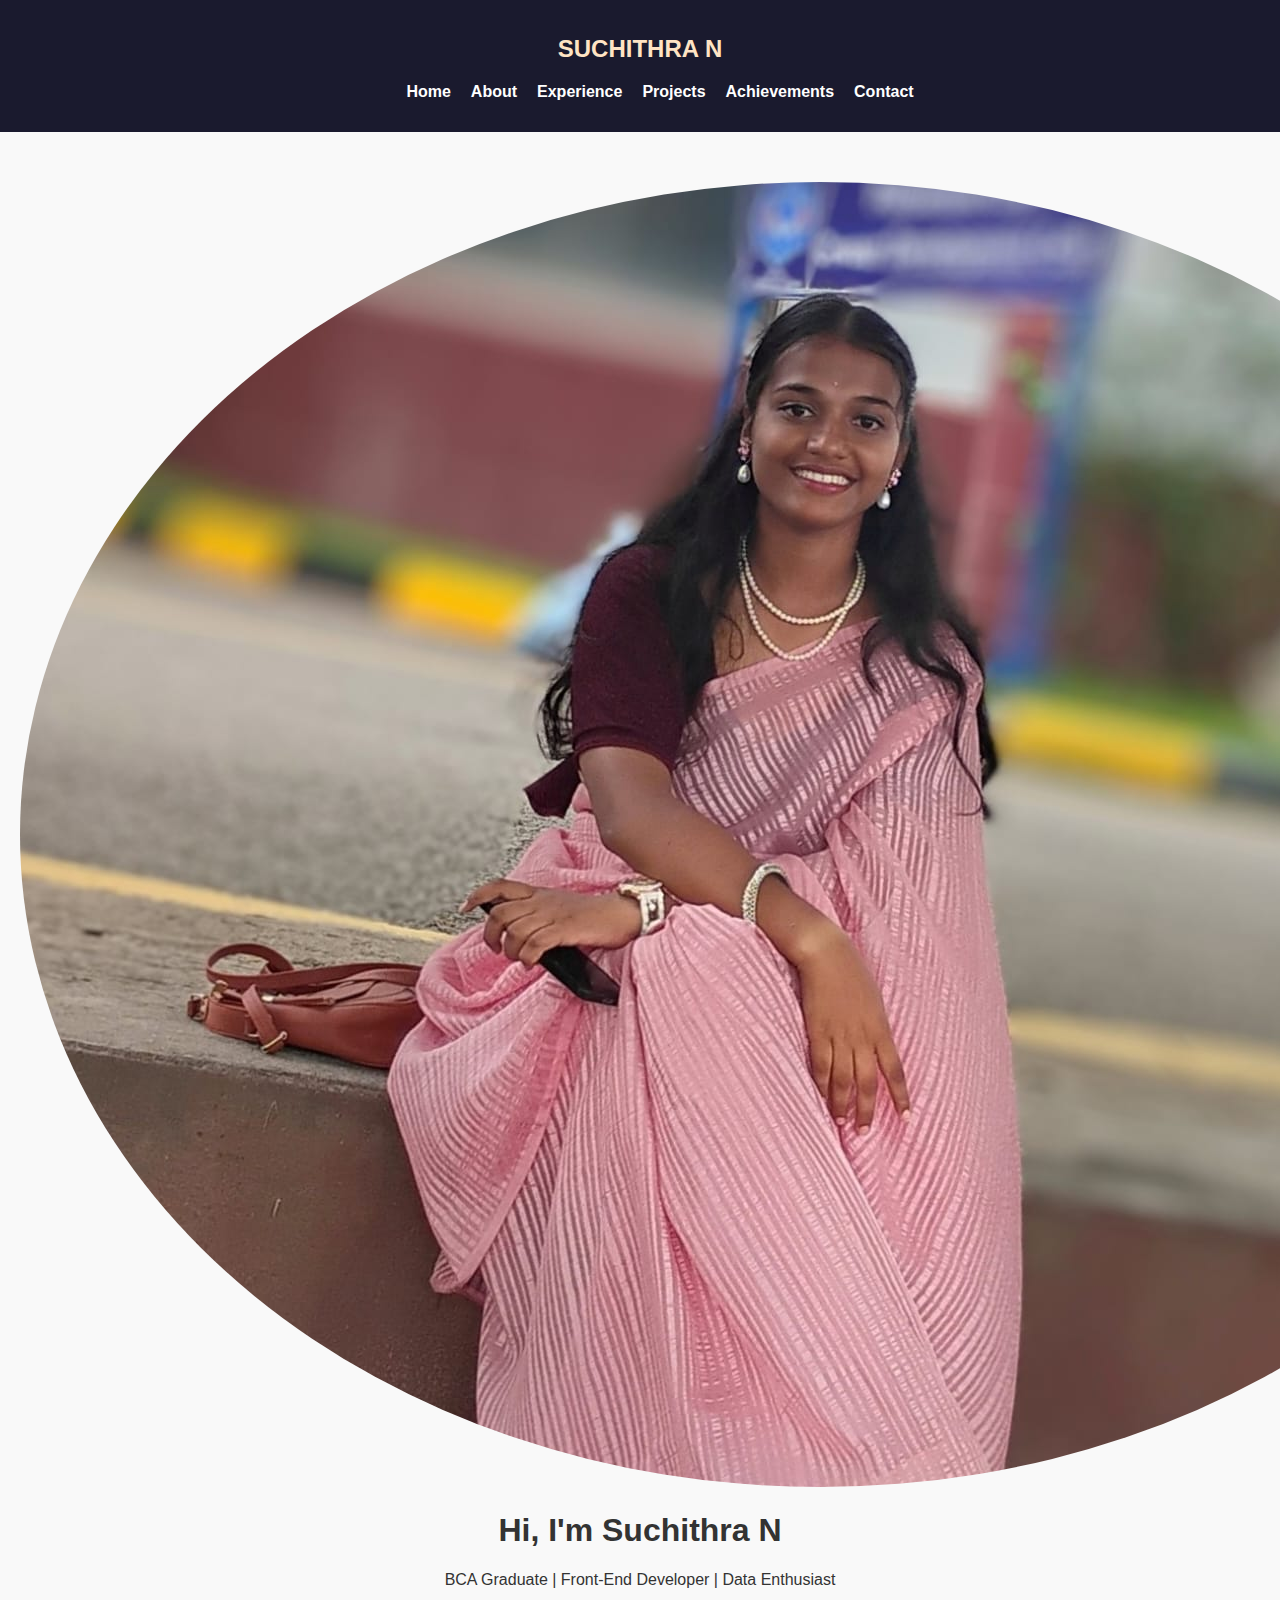
<file: my.html>
<!-- <!DOCTYPE html>
<html lang="en">
<head>
  <meta charset="UTF-8">
  <meta name="viewport" content="width=device-width, initial-scale=1.0">
  <title>Suchithra N | Portfolio</title>
  <link rel="stylesheet" href="my.css">
  <link href="https://fonts.googleapis.com/css2?family=Poppins:wght@300;500;700&display=swap" rel="stylesheet">
</head>
<body>
  <!-- ===== Header / Navbar ===== -->
  <!-- <header>
    <nav class="navbar">
      <div class="logo">Suchithra N</div>
      <ul class="nav-links">
        <li><a href="portfoli.html">Home</a></li>
        <li><a href="aboutme.html">About</a></li>
        <li><a href="experience.html">Experience</a></li>
        <li><a href="project.html">Projects</a></li>
        <li><a href="achievements.html">Achievements</a></li>
      </ul>
    </nav>
  </header> -->

  <!-- ===== Hero Section ===== -->
  <!-- <section class="hero">
    <img src="Suchithra.N Profile.jpeg" alt="Profile Photo" class="profile-pic">
    <h1>Hi, I'm <span>Suchithra N</span></h1>
    <p>BCA Graduate | Front-End Developer | Data Enthusiast</p>
    <div class="contact-info">
      <p>📞 +91-6361208602 | ✉️ suchithran922@gmail.com</p>
      <a href="https://www.linkedin.com/in/suchithra-n-a61375271" target="_blank" class="btn">LinkedIn</a>
    </div>
  </section> -->

  <!-- ===== About Section ===== -->
  <!-- <section class="about">
    <h2>About Me</h2>
    <p>
      Motivated BCA graduate with strong foundations in Python, front-end development, and data science.
      Eager to contribute to a dynamic organization while enhancing my technical and problem-solving skills.
    </p>
    <div class="education">
      <h3>Education</h3>
      <p><b>RNS First Grade College</b> - BCA (CGPA: 8.8) | 2025</p>
      <p><b>SJR PU College for Women</b></p>
    </div>
  </section> -->

  <!-- ===== Experience & Skills ===== -->
  <!-- <section class="experience">
    <h2>Experience & Skills</h2>
    <div class="cards">
      <div class="card">
        <h3>Web Development Intern</h3>
        <p>KPTCL</p>
        <ul>
          <li>Designed and modified responsive websites.</li>
          <li>Worked with HTML, CSS, JavaScript for UI enhancement.</li>
        </ul>
      </div>
      <div class="card">
        <h3>Lead Generation Specialist</h3>
        <p>Qurio Bytes</p>
        <ul>
          <li>Guided students and parents on educational programs.</li>
        </ul>
      </div>
      <div class="card">
        <h3>Skills</h3>
        <p>Python, SQL, HTML, CSS, JavaScript, MS Excel, Communication</p>
      </div>
    </div>
  </section> -->

  <!-- ===== Projects Section ===== -->
  <!-- <section class="projects">
    <h2>Projects</h2>
    <div class="cards">
      <div class="card">
        <h3>Portfolio Website</h3>
        <p>Designed a responsive personal portfolio website using HTML, CSS, and JavaScript.</p>
      </div>
      <div class="card">
        <h3>YouTube Clone</h3>
        <p>Developed a responsive clone featuring video playback and search functionality.</p>
      </div>
    </div>
  </section> -->

  <!-- ===== Achievements ===== -->
  <!-- <section class="achievements">
    <h2>Achievements & Awards</h2>
    <ul>
      <li>🏆 Best Outgoing Student</li>
      <li>📚 Distinction Holder</li>
      <li>🎭 Cultural Activities Awardee</li>
      <li>⚽ Sports Activities Awardee</li>
      <li>💡 RBI Quiz Participation</li>
    </ul>
  </section> -->

  <!-- ===== Interests ===== -->
  <!-- <section class="interests">
    <h2>Interests</h2>
    <p>🎨 Painting Henna | 🖌️ Portrayal of Pictures | 📚 Reading Books | 🌌 Space Styling</p>
  </section>

  ===== Footer =====
  <footer>
    <p>© 2025 Suchithra N | Made with ❤️</p>
  </footer>
</body>
</html> --> 


<!DOCTYPE html>
<html lang="en">
<head>
  <meta charset="UTF-8">
  <meta name="viewport" content="width=device-width, initial-scale=1.0">
  <title>Portfolio | Home</title>
  <link rel="stylesheet" href="my.css">
</head>
<body>
  <header>
    <nav>
        <h2>SUCHITHRA N</h2>
      <ul class="nav-links">
        <li><a href="my.html">Home</a></li>
        <li><a href="my2.html">About</a></li>
        <li><a href="my3.html">Experience</a></li>
        <li><a href="my4.html">Projects</a></li>
        <li><a href="my5.html">Achievements</a></li>
        <li><a href="my6.html">Contact</a></li>
      </ul>
    </nav>
  </header>

  <section class="hero">
    <img src="./WhatsApp Image 2025-08-20 at 18.39.06_73399b32.jpg" alt="Profile" class="profile-pic">
    <h1>Hi, I'm <span>Suchithra N</span></h1>
    <p>BCA Graduate | Front-End Developer | Data Enthusiast</p>
  </section>
</body>
</html>
</file>
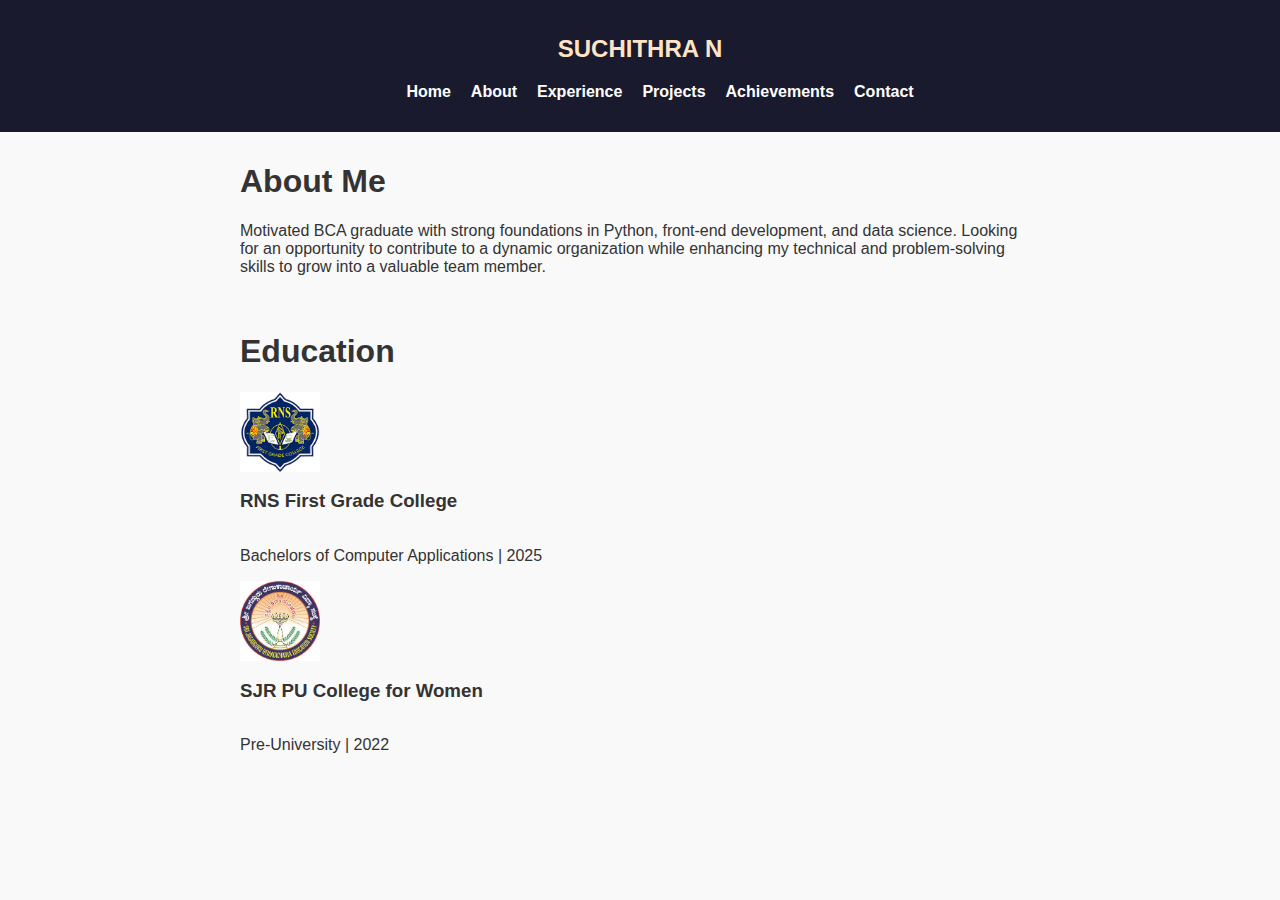
<file: my2.html>
<!DOCTYPE html>
<html lang="en">
<head>
  <meta charset="UTF-8">
  <meta name="viewport" content="width=device-width, initial-scale=1.0">
  <title>Portfolio | About</title>
  <link rel="stylesheet" href="my.css">
</head>
<body>
  <header>
    <nav>
        <h2>SUCHITHRA N</h2>
      <ul class="nav-links">
       <li><a href="my.html">Home</a></li>
        <li><a href="my2.html">About</a></li>
        <li><a href="my3.html">Experience</a></li>
        <li><a href="my4.html">Projects</a></li>
        <li><a href="my5.html">Achievements</a></li>
        <li><a href="my6.html">Contact</a></li>
      </ul>
    </nav>
  </header>

  <section class="content">
    <h1>About Me</h1>
    <p>Motivated BCA graduate with strong foundations in Python, front-end development, and data science. Looking for an opportunity to contribute to a dynamic organization while enhancing my technical and problem-solving skills to grow into a valuable team member.</p>
  </section>
<section class="content1">
  <h1>Education</h1>
  <div class="edu-box">
    <img src="./rns.png" alt="RNS College" height="80px" width="80px">
    <div>
      <h3>RNS First Grade College</h3>
      <p>Bachelors of Computer Applications | 2025</p>
    </div>
     <div class="edu-box">
    <img src="./sjr.jpeg" alt="SJR College" height="80px" width="80px">
    <div>
      <h3>SJR PU College for Women</h3>
      <p>Pre-University | 2022</p>
    </div>
  </div>
</section>

</body>
</html>
</file>
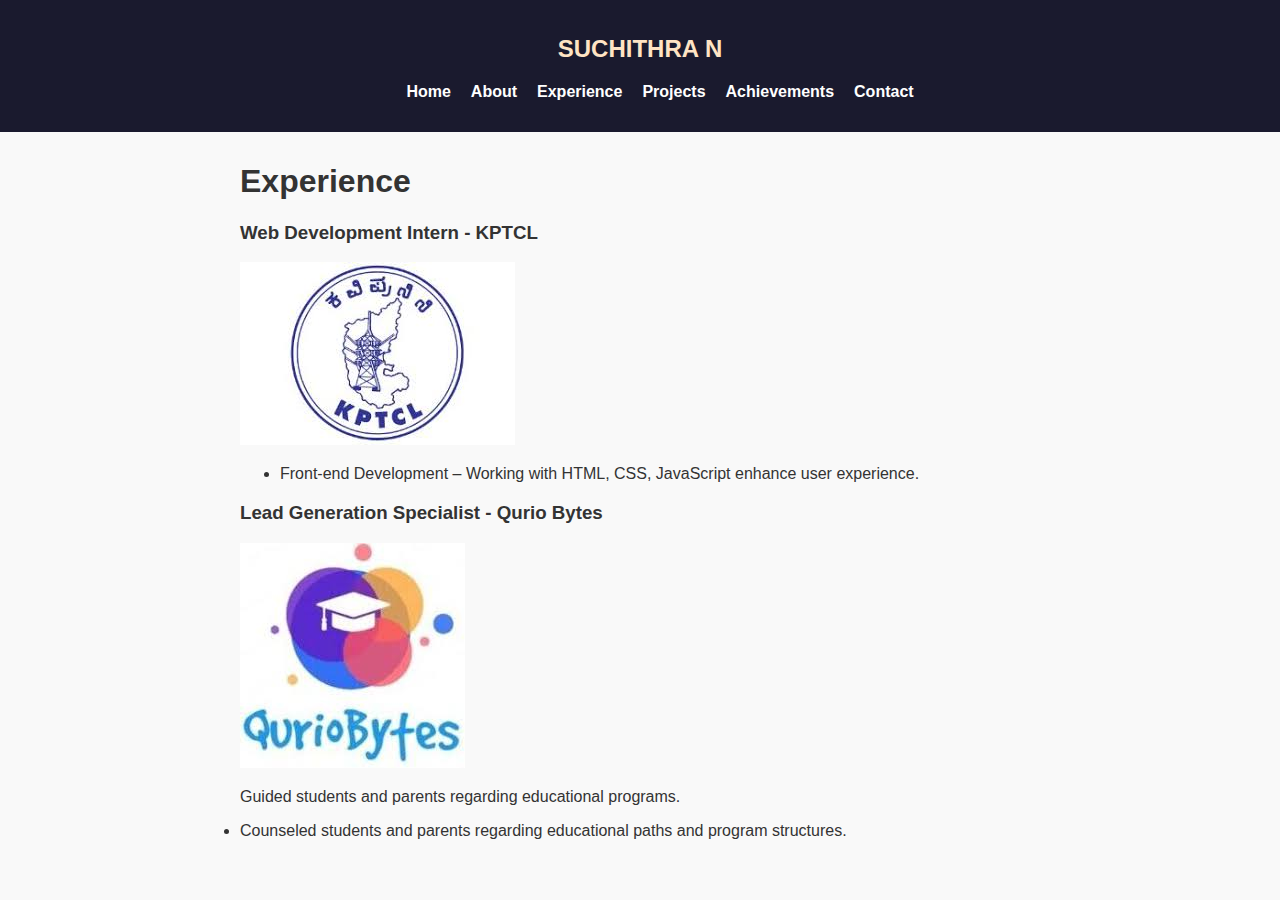
<file: my3.html>
<!DOCTYPE html>
<html lang="en">
<head>
  <meta charset="UTF-8">
  <meta name="viewport" content="width=device-width, initial-scale=1.0">
  <title>Portfolio | About</title>
  <link rel="stylesheet" href="my.css">
</head>
<body>
  <header>
    <nav>
        <h2>SUCHITHRA N</h2>
      <ul class="nav-links">
       <li><a href="my.html">Home</a></li>
        <li><a href="my2.html">About</a></li>
        <li><a href="my3.html">Experience</a></li>
        <li><a href="my4.html">Projects</a></li>
        <li><a href="my5.html">Achievements</a></li>
        <li><a href="my6.html">Contact</a></li>
      </ul>
    </nav>
  </header>
<section class="content">
  <h1>Experience</h1>
  <h3>Web Development Intern - KPTCL</h3>
  <img src="./kptcl.jpeg" alt="">
  <ul>
    <li>Front-end Development – Working with HTML, CSS, JavaScript enhance user experience.</li>
  </ul>
  <h3>Lead Generation Specialist - Qurio Bytes</h3>
  <img src="./qb.jpeg" alt="">
  <p>Guided students and parents regarding educational programs.
  </p>
  <li>Counseled students and parents regarding educational paths and program structures.</li>
</section>
</body>
</html>
</file>
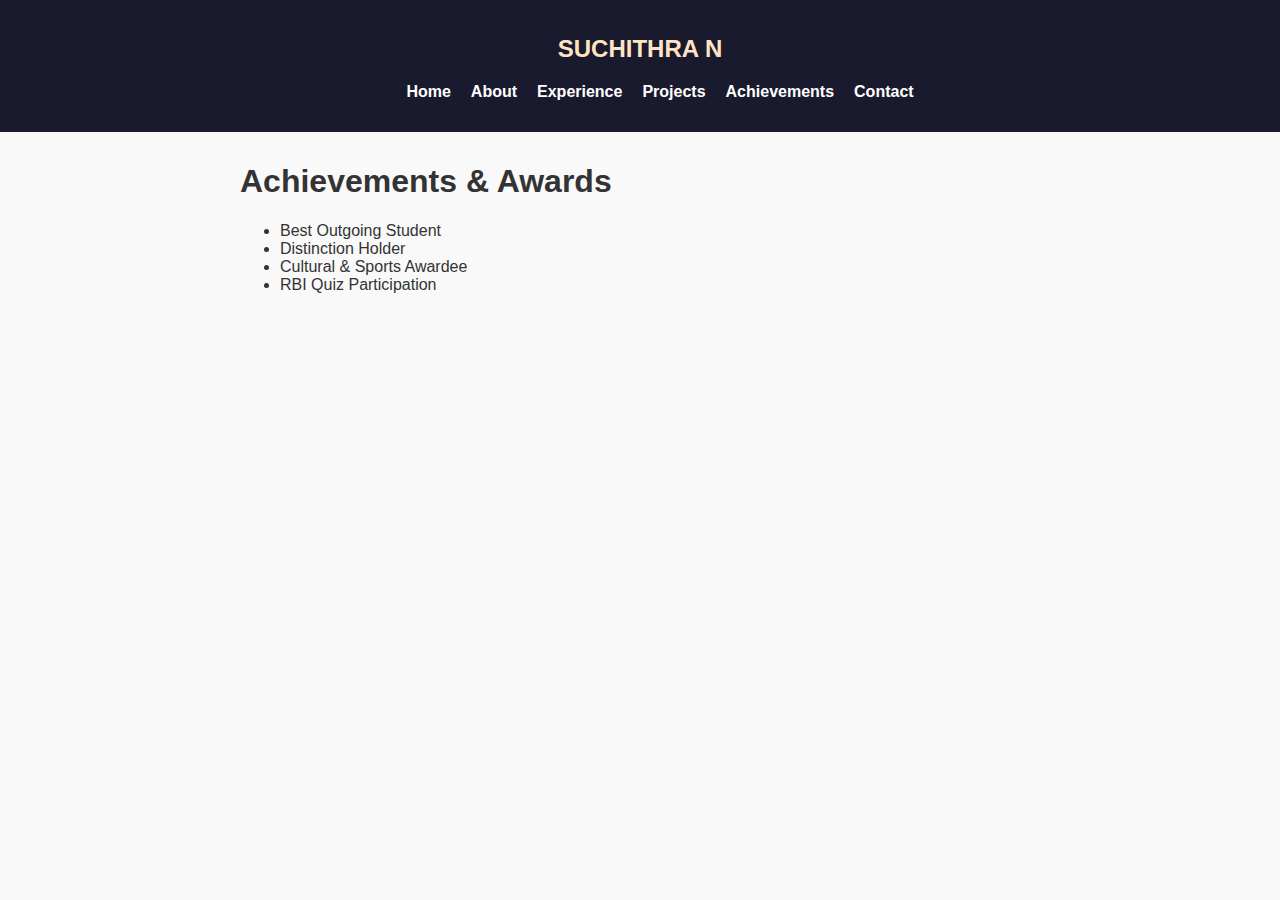
<file: my5.html>
<!DOCTYPE html>
<html lang="en">
<head>
  <meta charset="UTF-8">
  <meta name="viewport" content="width=device-width, initial-scale=1.0">
  <title>Portfolio | About</title>
  <link rel="stylesheet" href="my.css">
</head>
<body>
  <header>
    <nav>
        <h2>SUCHITHRA N</h2>
      <ul class="nav-links">
       <li><a href="my.html">Home</a></li>
        <li><a href="my2.html">About</a></li>
        <li><a href="my3.html">Experience</a></li>
        <li><a href="my4.html">Projects</a></li>
        <li><a href="my5.html">Achievements</a></li>
        <li><a href="my6.html">Contact</a></li>
      </ul>
    </nav>
  </header>
  <section class="content">
  <h1>Achievements & Awards</h1>
  <ul>
    <li>Best Outgoing Student</li>
    <li>Distinction Holder</li>
    <li>Cultural & Sports Awardee</li>
    <li>RBI Quiz Participation</li>
  </ul>
</section>

  </body>
  </html>
</file>
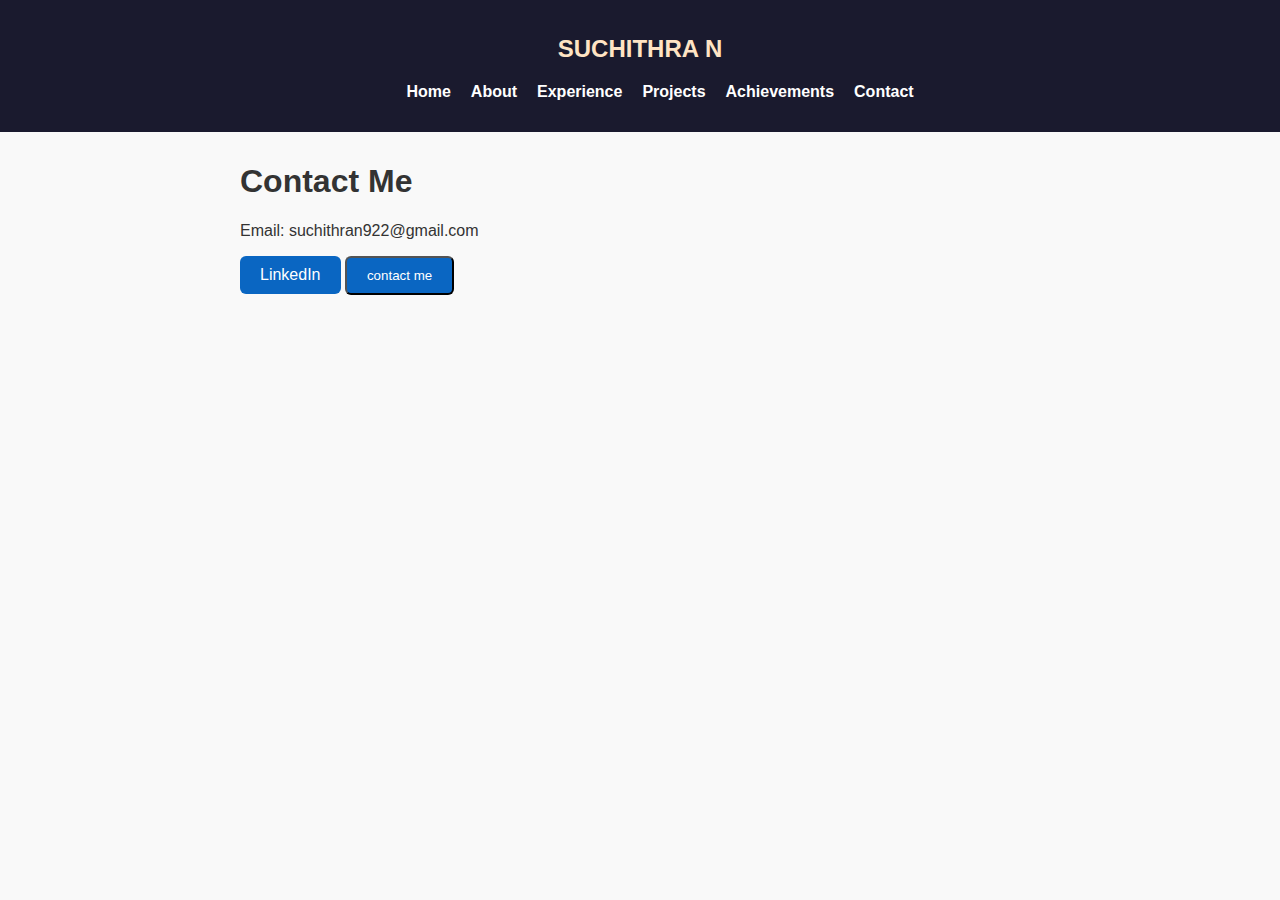
<file: my6.html>
<!DOCTYPE html>
<html lang="en">
<head>
  <meta charset="UTF-8">
  <meta name="viewport" content="width=device-width, initial-scale=1.0">
  <title>Portfolio | About</title>
  <link rel="stylesheet" href="my.css">
</head>
<body>
  <header>
    <nav>
        <h2>SUCHITHRA N</h2>
      <ul class="nav-links">
       <li><a href="my.html">Home</a></li>
        <li><a href="my2.html">About</a></li>
        <li><a href="my3.html">Experience</a></li>
        <li><a href="my4.html">Projects</a></li>
        <li><a href="my5.html">Achievements</a></li>
        <li><a href="my6.html">Contact</a></li>
      </ul>
    </nav>
  </header>
  <section class="content">
  <h1>Contact Me</h1>
  <p>Email: suchithran922@gmail.com</p>
  <a href="https://www.linkedin.com/in/suchithra-n-a61375271" target="_blank" class="linkedin-btn">LinkedIn</a>
  <a href="https://shorturl.at/fQRPB">
    <button class="linkedin-btn">
        contact me
    </button>
</section>

  </body>
  </html>
</file>
<file: my.css>
/* body {
  font-family: 'Poppins', sans-serif;
  margin: 0;
  padding: 0;
  line-height: 1.6;
  background: #f9f9f9;
  color: #333;
}

header {
  background: #1a1a2e;
  color: #fff;
  padding: 15px 0;
  position: sticky;
  top: 0;
  z-index: 1000;
}

.navbar {
  display: flex;
  justify-content: space-between;
  align-items: center;
  width: 90%;
  margin: auto;
}

.logo {
  font-weight: 700;
  font-size: 20px;
}

.nav-links {
  list-style: none;
  display: flex;
  gap: 20px;
}

.nav-links a {
  text-decoration: none;
  color: #fff;
  font-weight: 500;
  transition: color 0.3s;
}

.nav-links a:hover {
  color: #00adb5;
}

.hero {
  text-align: center;
  padding: 50px 20px;
  background: #eaf6f6;
}

.profile-pic {
  width: 150px;
  height: 150px;
  border-radius: 50%;
  margin-bottom: 15px;
}

.btn {
  background: #00adb5;
  padding: 8px 15px;
  border-radius: 5px;
  color: white;
  text-decoration: none;
}

section {
  padding: 50px 20px;
  text-align: center;
}

.cards {
  display: flex;
  flex-wrap: wrap;
  gap: 20px;
  justify-content: center;
}

.card {
  background: #fff;
  padding: 20px;
  border-radius: 12px;
  box-shadow: 0 4px 8px rgba(0,0,0,0.1);
  width: 300px;
  transition: transform 0.3s;
}

.card:hover {
  transform: translateY(-5px);
}

footer {
  background: #1a1a2e;
  color: white;
  text-align: center;
  padding: 15px 0;
  margin-top: 30px;
} */
body {
  margin: 0;
  font-family: Arial, sans-serif;
  background: #f9f9f9;
  color: #333;
}

header {
  background: #1a1a2e;
  padding: 15px 0;
}

.nav-links {
  list-style: none;
  display: flex;
  justify-content: center;
  gap: 20px;
}

.nav-links a {
  color: white;
  text-decoration: none;
  font-weight: bold;
}

.nav-links a:hover,
.nav-links .active {
  color: #00adb5;
}

.hero {
  text-align: center;
  padding: 50px 20px;
}

.profile-pic {
  height: 500;
  align-items: center;
  /* width: 150px; */
  border-radius: 50%;
}

.content {
  max-width: 800px;
  margin: auto;
  padding: 10px;
}

.linkedin-btn {
  display: inline-block;
  background: #0a66c2;
  color: white;
  padding: 10px 20px;
  border-radius: 6px;
  text-decoration: none;
}
.linkedin-btn:hover {
  background: #004182;
}
nav h2{
    color: bisque;
    list-style: none;
  display: flex;
  justify-content: center;
  gap: 20px;
}
.content1 {
  /* display: flex; */
  /* align-items: center; 
  text-align: center; 
  gap: 20px;   */
   max-width: 800px;
  margin: auto;
  padding: 10px;
}          

.content1 img {
  flex-shrink: 0;
   /* max-width: 800px;
  margin: auto;
  padding: 10px;       Prevent image from shrinking */
}

.content1 div {
  display: flex;
  flex-direction: column;
 /* max-width: 800px;
  margin: auto;
  padding: 10px; */
}
.projects {
  max-width: 900px;
  margin: auto;
  padding: 20px;
}

#project-list {
  display: grid;
  grid-template-columns: repeat(auto-fit, minmax(250px, 1fr));
  gap: 20px;
}

.project-card {
  background: #fff;
  color: #333;
  padding: 20px;
  border-radius: 12px;
  box-shadow: 0 4px 10px rgba(0,0,0,0.1);
  transition: transform 0.3s;
}

.project-card:hover {
  transform: translateY(-5px);
}
</file>
